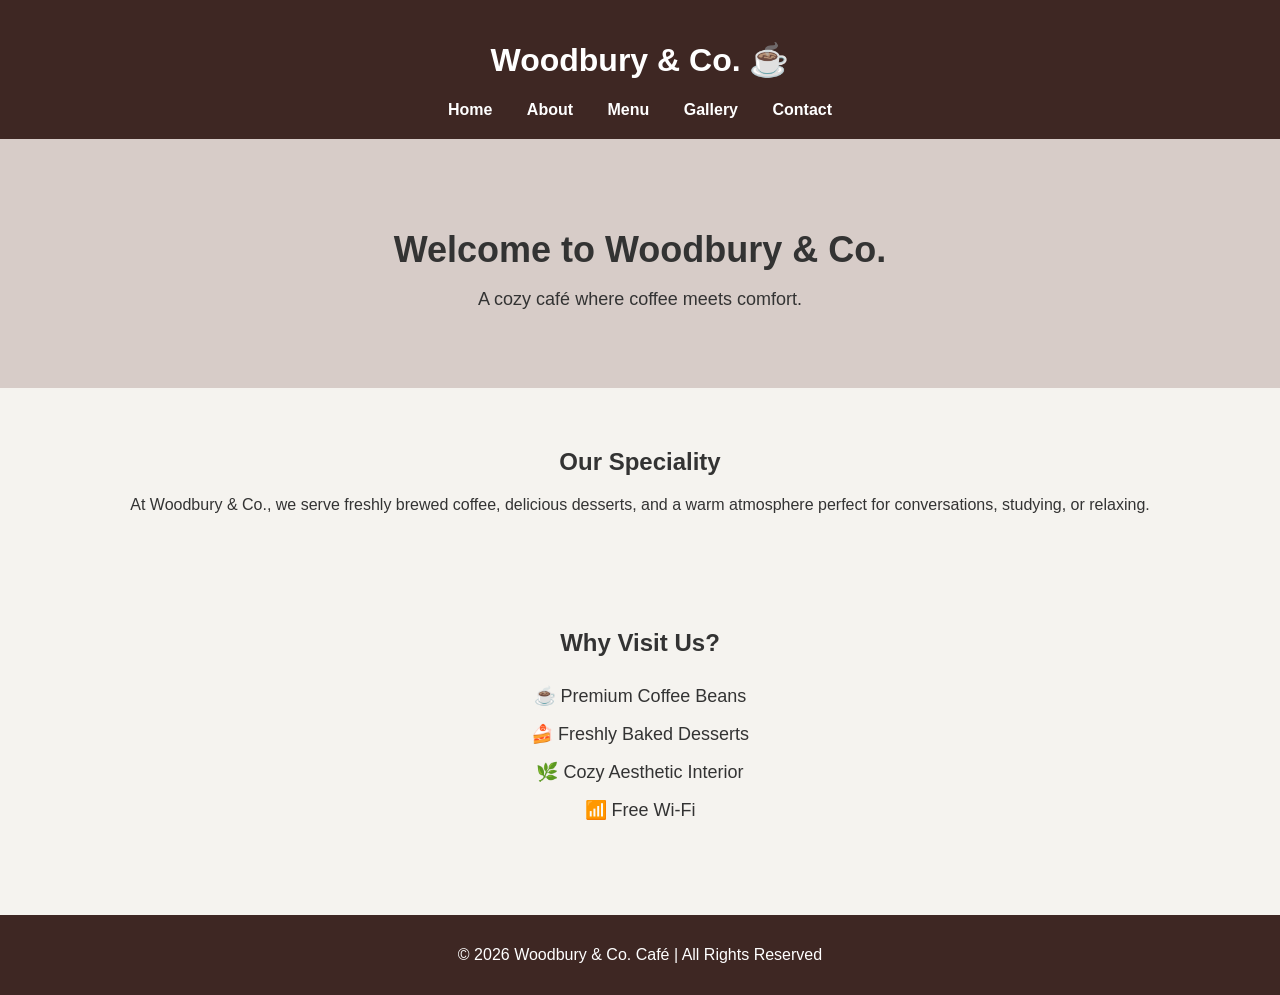
<file: index.html>
<!DOCTYPE html>
<html>
<head>
<title>Woodbury & Co. Café</title>
<link rel="stylesheet" href="style.css">
</head>

<body>

<header>
<h1>Woodbury & Co. ☕</h1>

<nav>
<a href="index.html">Home</a>
<a href="about.html">About</a>
<a href="menu.html">Menu</a>
<a href="gallery.html">Gallery</a>
<a href="contact.html">Contact</a>
</nav>
</header>

<section class="hero">
<h2>Welcome to Woodbury & Co.</h2>
<p>A cozy café where coffee meets comfort.</p>
</section>

<section>
<h2>Our Speciality</h2>
<p>
At Woodbury & Co., we serve freshly brewed coffee, delicious desserts,
and a warm atmosphere perfect for conversations, studying, or relaxing.
</p>
</section>

<section>
<h2>Why Visit Us?</h2>

<ul>
<li>☕ Premium Coffee Beans</li>
<li>🍰 Freshly Baked Desserts</li>
<li>🌿 Cozy Aesthetic Interior</li>
<li>📶 Free Wi-Fi</li>
</ul>

</section>

<script src="script.js"></script>

<footer>
<p>© 2026 Woodbury & Co. Café | All Rights Reserved</p>
</footer>

</body>
</html>
</file>
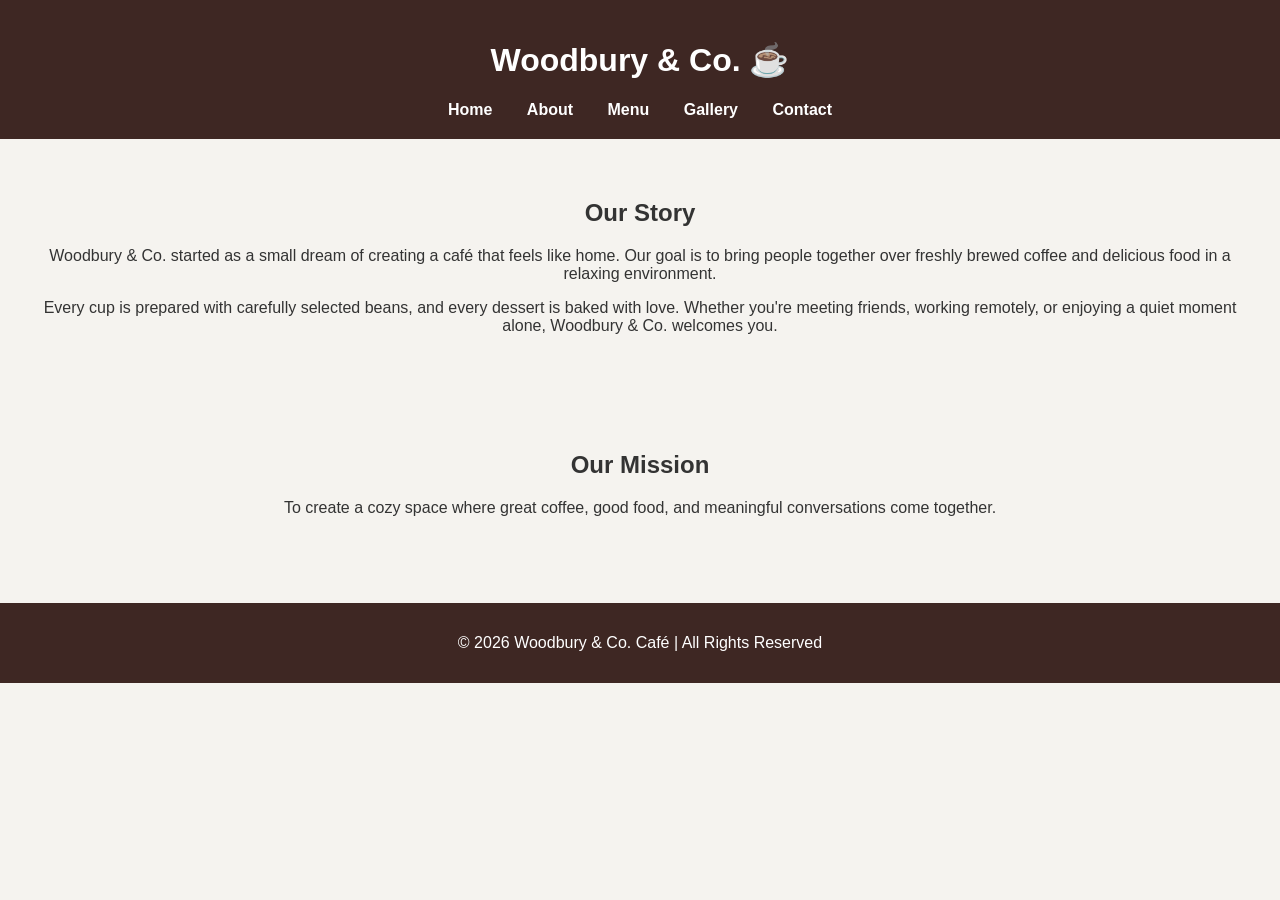
<file: about.html>
<!DOCTYPE html>
<html>
<head>
<title>About | Woodbury & Co.</title>
<link rel="stylesheet" href="style.css">
</head>

<body>

<header>
<h1>Woodbury & Co. ☕</h1>

<nav>
<a href="index.html">Home</a>
<a href="about.html">About</a>
<a href="menu.html">Menu</a>
<a href="gallery.html">Gallery</a>
<a href="contact.html">Contact</a>
</nav>
</header>

<section>

<h2>Our Story</h2>

<p>
Woodbury & Co. started as a small dream of creating a café that feels
like home. Our goal is to bring people together over freshly brewed
coffee and delicious food in a relaxing environment.
</p>

<p>
Every cup is prepared with carefully selected beans, and every dessert
is baked with love. Whether you're meeting friends, working remotely,
or enjoying a quiet moment alone, Woodbury & Co. welcomes you.
</p>

</section>

<section>

<h2>Our Mission</h2>

<p>
To create a cozy space where great coffee, good food, and meaningful
conversations come together.
</p>

</section>

<script src="script.js"></script>

<footer>
<p>© 2026 Woodbury & Co. Café | All Rights Reserved</p>
</footer>

</body>
</html>
</file>
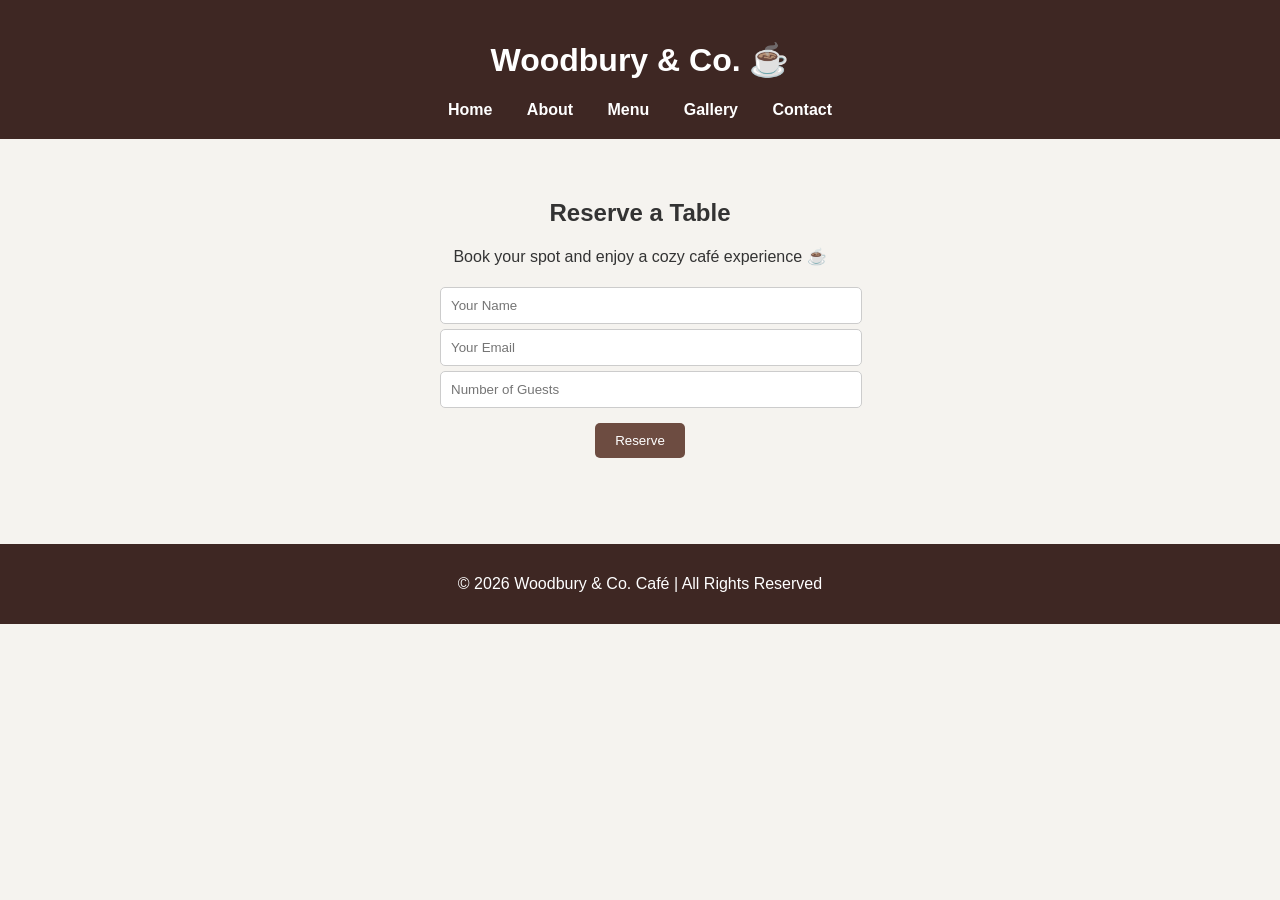
<file: contact.html>
<!DOCTYPE html>
<html>
<head>
<title>Contact | Woodbury & Co.</title>
<link rel="stylesheet" href="style.css">
</head>

<body>

<header>
<h1>Woodbury & Co. ☕</h1>

<nav>
<a href="index.html">Home</a>
<a href="about.html">About</a>
<a href="menu.html">Menu</a>
<a href="gallery.html">Gallery</a>
<a href="contact.html">Contact</a>
</nav>
</header>

<section>

<h2>Reserve a Table</h2>

<p>Book your spot and enjoy a cozy café experience ☕</p>

<!-- FORM -->
<form>
<input type="text" id="name" placeholder="Your Name" required>

<input type="email" id="email" placeholder="Your Email" required>

<input type="number" id="guests" placeholder="Number of Guests">

<button type="submit">Reserve</button>
</form>

<!-- RESPONSE MESSAGE -->
<p id="responseMsg"></p>

</section>

<footer>
<p>© 2026 Woodbury & Co. Café | All Rights Reserved</p>
</footer>

<!-- JS (keep at bottom ALWAYS) -->
<script src="script.js"></script>

</body>
</html>
</file>
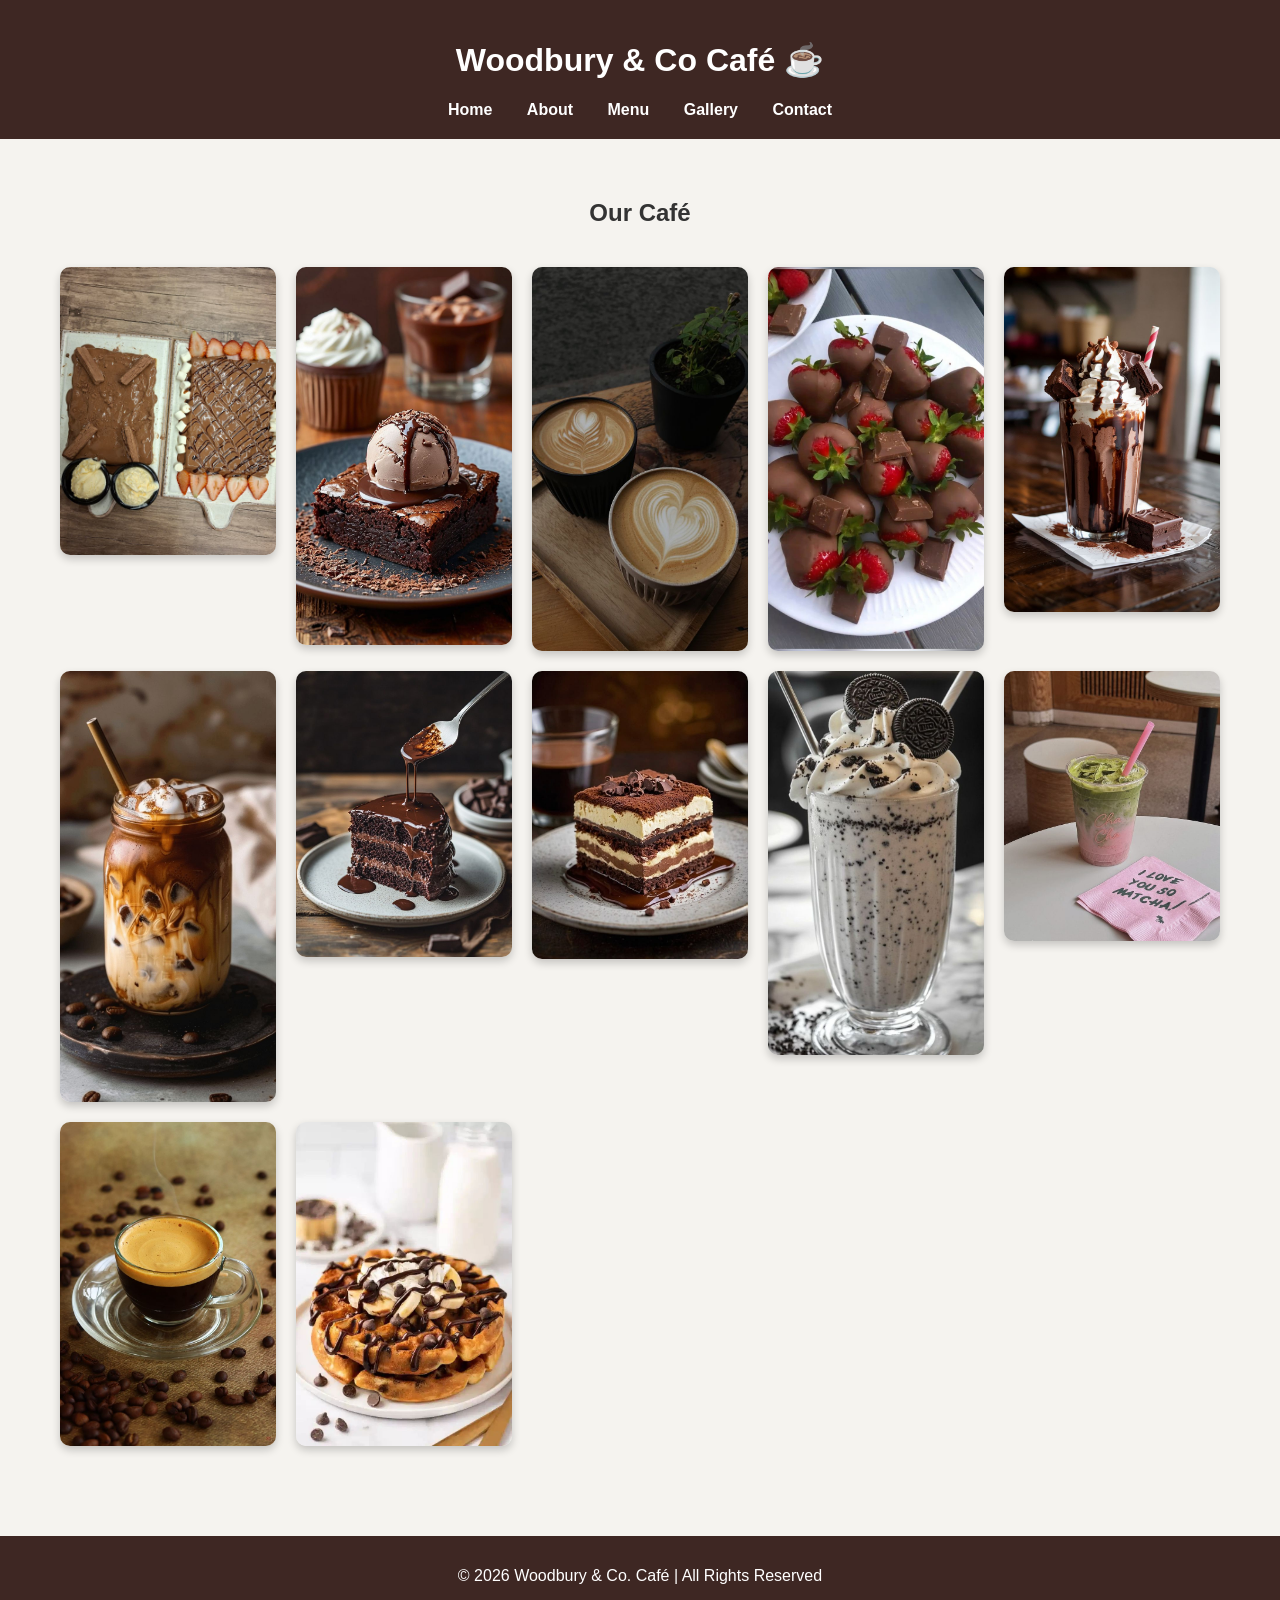
<file: gallery.html>
<!DOCTYPE html>
<html>
<head>
<title>Gallery | Woodbury & Co</title>
<link rel="stylesheet" href="style.css">
</head>

<body>

<header>
<h1>Woodbury & Co Café ☕</h1>

<nav>
<a href="index.html">Home</a>
<a href="about.html">About</a>
<a href="menu.html">Menu</a>
<a href="gallery.html">Gallery</a>
<a href="contact.html">Contact</a>
</nav>
</header>

<section>

<h2>Our Café</h2>

<div class="gallery">

<img src="belgian chocolate crepe.jpeg" alt="Crepe">
<img src="brownie with ice cream.jpeg" alt="Dessert">
<img src="cappuccino.jpeg" alt="Coffee">
<img src="chocolate coated strawberries.jpeg" alt="Dessert">
<img src="chocolate milkshake.jpeg" alt="Milkshake">
<img src="iced latte.jpeg" alt="Coffee">
<img src="matilda cake.jpeg" alt="Dessert">
<img src="tiramisu.jpeg" alt="Dessert">
<img src="oreo milkshake.jpeg" alt="Milkshake">
<img src="strawberry matcha.jpeg" alt="Coffee">
<img src="espresso shot.jpeg" alt="Coffee">
<img src="belgian waffles.jpeg" alt="Waffles">

</div>

</section>

<script src="script.js"></script>

<footer>
<p>© 2026 Woodbury & Co. Café | All Rights Reserved</p>
</footer>

</body>
</html>
</file>
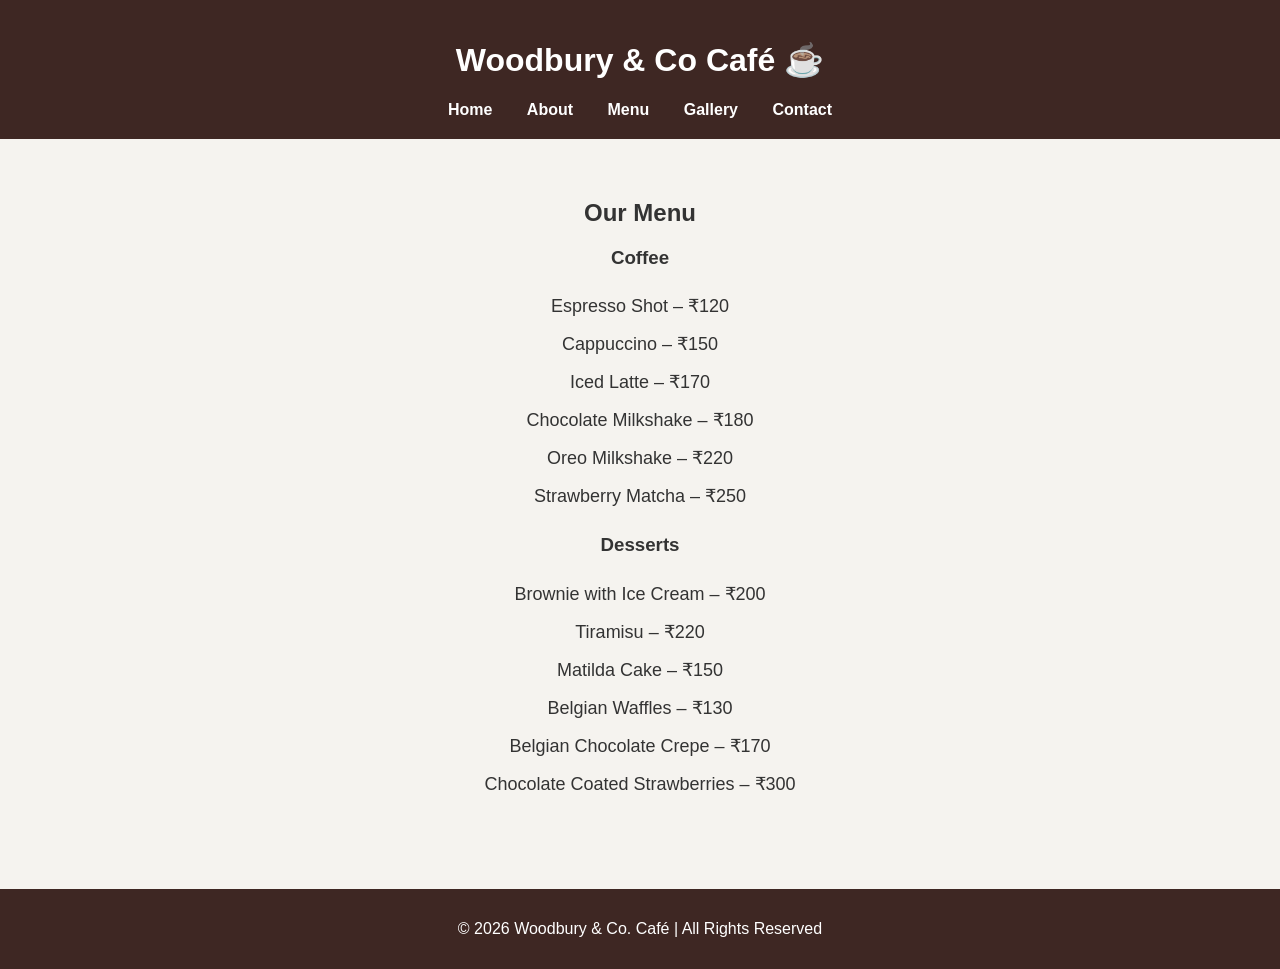
<file: menu.html>
<!DOCTYPE html>
<html>
<head>
<title>Menu | Woodbury & Co</title>
<link rel="stylesheet" href="style.css">
</head>

<body>

<header>
<h1>Woodbury & Co Café ☕</h1>

<nav>
<a href="index.html">Home</a>
<a href="about.html">About</a>
<a href="menu.html">Menu</a>
<a href="gallery.html">Gallery</a>
<a href="contact.html">Contact</a>
</nav>
</header>

<section>

<h2>Our Menu</h2>

<h3>Coffee</h3>
<ul>
<li>Espresso Shot – ₹120</li>
<li>Cappuccino – ₹150</li>
<li>Iced Latte – ₹170</li>
<li>Chocolate Milkshake – ₹180</li>
<li>Oreo Milkshake – ₹220</li>
<li>Strawberry Matcha – ₹250</li>
</ul>

<h3>Desserts</h3>
<ul>
<li>Brownie with Ice Cream – ₹200</li>
<li>Tiramisu – ₹220</li>
<li>Matilda Cake – ₹150</li>
<li>Belgian Waffles – ₹130</li>
<li>Belgian Chocolate Crepe – ₹170</li>
<li>Chocolate Coated Strawberries – ₹300</li>
</ul>

</section>

<script src="script.js"></script>

<footer>
<p>© 2026 Woodbury & Co. Café | All Rights Reserved</p>
</footer>

</body>
</html>
</file>
<file: style.css>
/* General Page Style */

body{
font-family: 'Segoe UI', sans-serif;
margin:0;
background:#f5f3ef;
color:#333;
}


/* Header */

header{
background:#3e2723;
color:white;
padding:20px;
text-align:center;
}

nav{
margin-top:10px;
}

nav a{
color:white;
text-decoration:none;
margin:0 15px;
font-weight:bold;
}

nav a:hover{
color:#d7ccc8;
}


/* Hero Section */

.hero{
background:#d7ccc8;
text-align:center;
padding:60px 20px;
}

.hero h2{
font-size:36px;
margin-bottom:10px;
}

.hero p{
font-size:18px;
}


/* Sections */

section{
padding:40px;
text-align:center;
}


/* Menu */

ul{
list-style:none;
padding:0;
}

li{
padding:8px;
font-size:18px;
}


/* Gallery */

.gallery{
display:grid;
grid-template-columns: repeat(auto-fit, minmax(200px,1fr));
gap:20px;
padding:20px;
}

.gallery img{
width:100%;
border-radius:10px;
box-shadow:0 4px 8px rgba(0,0,0,0.2);
transition:transform 0.3s;
}

.gallery img:hover{
transform:scale(1.05);
}


/* Contact Form */

form{
max-width:400px;
margin:auto;
}

input{
width:100%;
padding:10px;
margin-top:5px;
border:1px solid #ccc;
border-radius:5px;
}

button{
margin-top:15px;
padding:10px 20px;
background:#6d4c41;
color:white;
border:none;
border-radius:5px;
cursor:pointer;
}

button:hover{
background:#3e2723;
}


/* Footer */

footer{
background:#3e2723;
color:white;
text-align:center;
padding:15px;
margin-top:30px;
}
</file>
